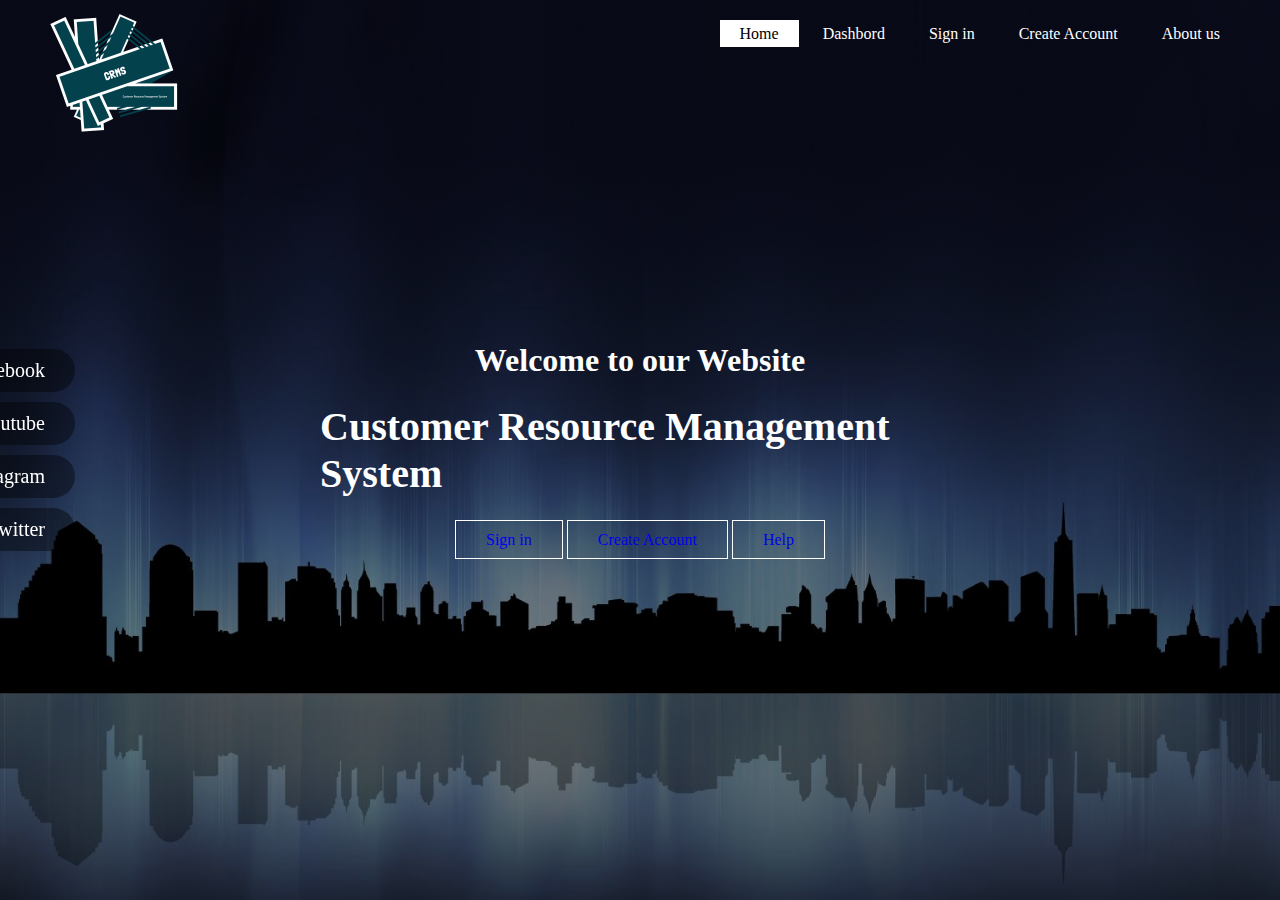
<file: index.html>
<!DOCTYPE html>
<html>
    <head>
        <title>Customer Resource Management System</title>
        <link rel="stylesheet" type="text/css" href="css/style.css"
        <link rel="stylesheet" href="https://cdnjs.cloudflare.com/ajax/libs/font-awesome/5.13.0/css/all.min.css">
          
    </head>
    <body>
        <header>
            <div class="main">
               <div class="logo">
                   <img src="logo_transparent.png"
               </div>
                <u1>
                    <li class="active"><a href="#">Home</a> </li>
                    <li><a href="dashbord.html">Dashbord</a> </li>
                    <li><a href="login.html">Sign in</a> </li>
                    <li><a href="createAcc.html">Create Account</a> </li>
                    <li><a href="about.html">About us</a> </li>
                </u1>
            </div>
            <div class="title">
                <h1>Welcome to our Website</h1>
            </div>
            <div class="title2">
                <h1>Customer Resource Management System</h1>
            </div>
            <div class="button">
                <a href="login.html" class="btn">Sign in</a>
                <a href="createAcc.html" class="btn">Create Account</a>
                <a href="contact.html" class="btn">Help</a>
            </div>
            <div class="social">
      <a href="https://www.facebook.com/">Facebook <i class="fab fa-facebook"></i></a>
      <a href="https://www.youtube.com/">Youtube <i class="fab fa-youtube"></i></a>
      <a href="https://www.instagram.com/">Instagram <i class="fab fa-instagram"></i></a>
      <a href="https://twitter.com/">Twitter <i class="fab fa-twitter"></i></a>
    </div>
        </header>
    </body>
</html>
</file>
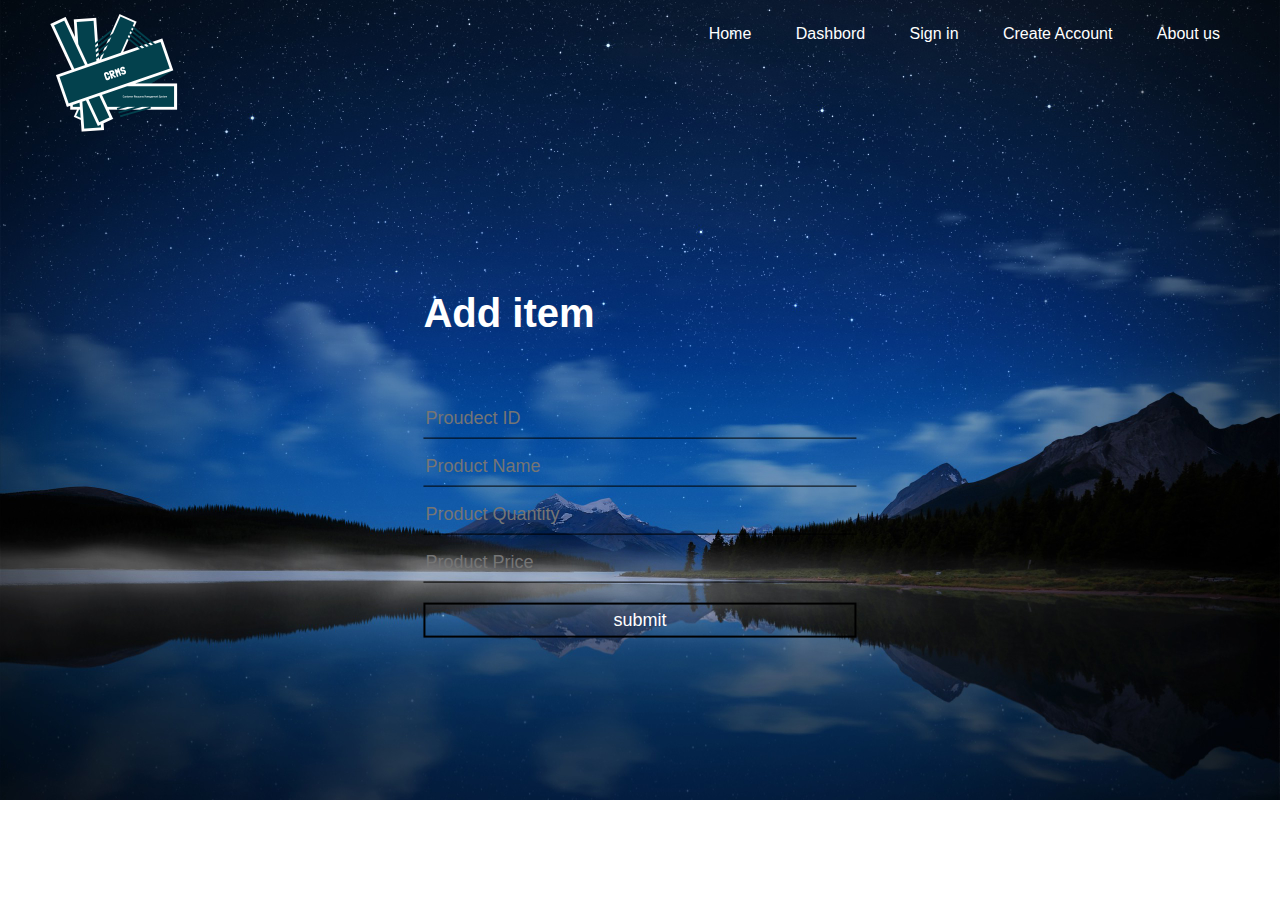
<file: additem.html>
<!DOCTYPE html>
<html>
    <head>
        <title>Customer Resource Management System</title>
        <link rel="stylesheet" type="text/css" href="css/accStyle.css"
        <link rel="stylesheet" href="https://cdnjs.cloudflare.com/ajax/libs/font-awesome/5.13.0/css/all.min.css">
    </head>
    <body>
        <header>
            <div class="main">
               <div class="logo">
                   <img src="logo_transparent.png"
               </div>
                <u1>
                    <li><a href="index.html">Home</a> </li>
                    <li><a href="dashbord.html">Dashbord</a> </li>
                    <li><a href="login.html">Sign in</a> </li>
                    <li><a href="createAcc.html">Create Account</a> </li>
                    <li><a href="about.html">About us</a> </li>
                </u1>
            </div>
             <form method="post" action="proconnect.php">
            <div
             class="login-box">
  <h1> Add item</h1>
  <div class="textbox">
    <i class="fas fa-user"></i>
    <input type="text" name="pid" placeholder="Proudect ID">
  </div>
  
<div class="textbox">
    <i class="fas fa-user"></i>
    <input type="text" name="pname" placeholder="Product Name">
  </div>
  
<div class="textbox">
    <i class="fas fa-user"></i>
    <input type="text" name="pq" placeholder="Product Quantity">
  </div>

  <div class="textbox">
    <i class="fas fa-lock"></i>
    <input type="number" name="price" placeholder="Product Price">
  </div>

  <input type="submit" class="btn" value="submit">
</div>
        </header>
    </body>
</html>
</file>
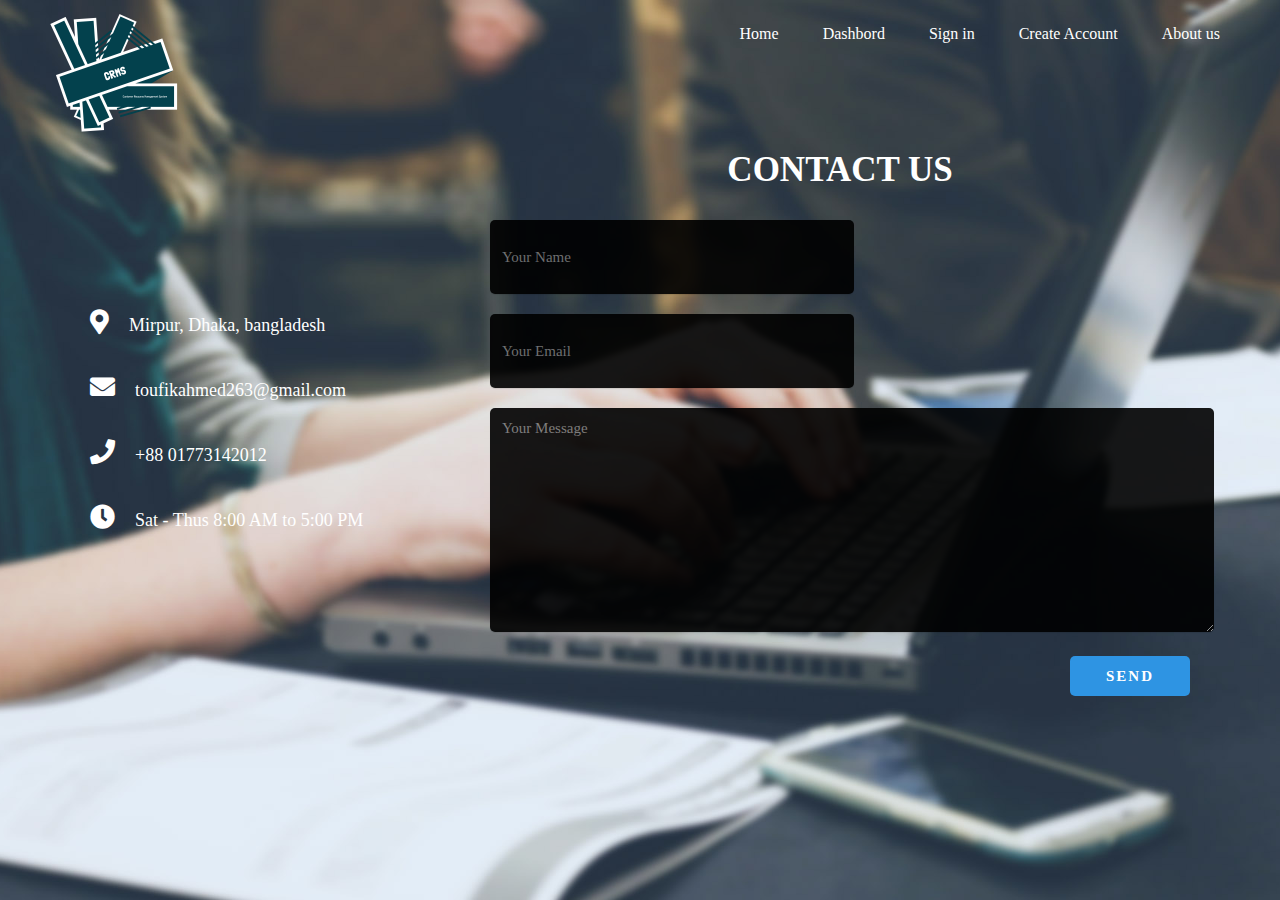
<file: contact.html>
<!DOCTYPE html>
<html lang="en" dir="ltr">
  <head>
    <meta charset="utf-8">
    <meta name="viewport" content="width=device-width, initial-scale=1.0">
    <title>Responsive Contact Form</title>
    <link rel="stylesheet" href="css/contactStyle.css">
    <link rel="stylesheet" href="https://cdnjs.cloudflare.com/ajax/libs/font-awesome/5.13.1/css/all.min.css">
  </head>
  <body>
   <header>
            <div class="main">
               <div class="logo">
                   <img src="logo_transparent.png"
               </div>
                <u1>
                    <li><a href="index.html">Home</a> </li>
                    <li><a href="dashbord.html">Dashbord</a> </li>
                    <li><a href="login.html">Sign in</a> </li>
                    <li><a href="createAcc.html">Create Account</a> </li>
                    <li><a href="about.html">About us</a> </li>
                </u1>
            </div>
    <div class="contact-section">
      <div class="contact-info">
        <div><i class="fas fa-map-marker-alt"></i>Mirpur, Dhaka, bangladesh</div>
        <div><i class="fas fa-envelope"></i>toufikahmed263@gmail.com</div>
        <div><i class="fas fa-phone"></i>+88 01773142012</div>
        <div><i class="fas fa-clock"></i>Sat - Thus 8:00 AM to 5:00 PM</div>
      </div>
       <form method="post" action="helpconnect.php">
      <div class="contact-form">
        <h2>Contact Us</h2>
        <form class="contact" action="" method="post">
          <input type="text" name="name" class="text-box" placeholder="Your Name" required>
          <input type="email" name="email" class="text-box" placeholder="Your Email" required>
          <textarea name="message" rows="5" placeholder="Your Message" required></textarea>
          <input type="submit" name="submit" class="send-btn" value="Send">
        </form>
      </div>
    </div>

  </body>
</html>
</file>
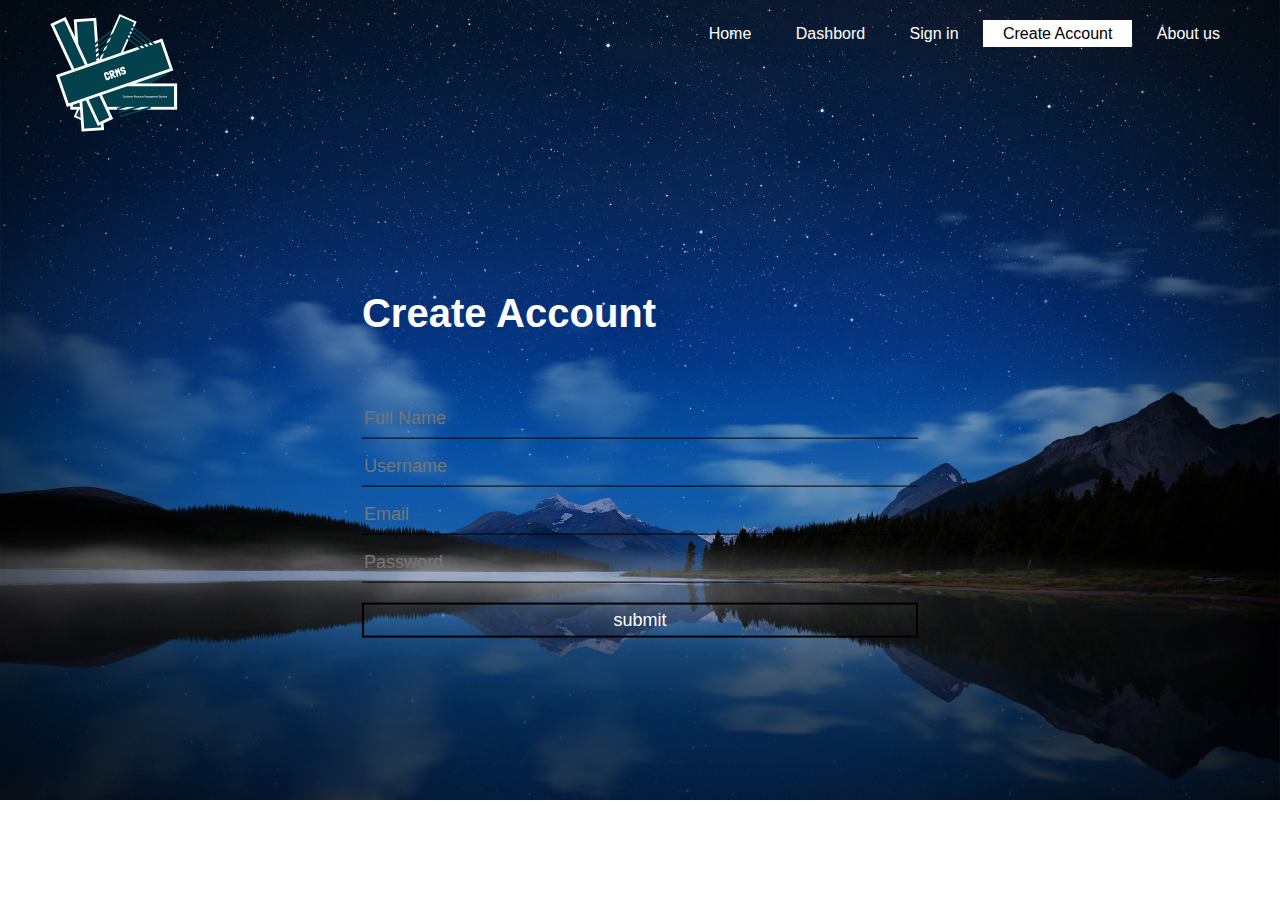
<file: createAcc.html>
<!DOCTYPE html>
<html>
    <head>
        <title>Customer Resource Management System</title>
        <link rel="stylesheet" type="text/css" href="css/accStyle.css"
    </head>
    <body>
        <header>
             <div class="main">
               <div class="logo">
                   <img src="logo_transparent.png"
               </div>
                <u1>
                    <li><a href="index.html">Home</a> </li>
                    <li><a href="dashbord.html">Dashbord</a> </li>
                    <li><a href="login.html">Sign in</a> </li>
                    <li class="active"><a href="#">Create Account</a> </li>
                    <li><a href="about.html">About us</a> </li>
                </u1>
            </div>
            <form method="post" action="connect.php">
            <div
             class="login-box">
  <h1> Create Account</h1>
  <div class="textbox">
    <i class="fas fa-user"></i>
    <input type="text" name="fullname" placeholder="Full Name">
  </div>
  
<div class="textbox">
    <i class="fas fa-user"></i>
    <input type="text" name="username" placeholder="Username">
  </div>
  
<div class="textbox">
    <i class="fas fa-user"></i>
    <input type="text" name="email" placeholder="Email">
  </div>

  <div class="textbox">
    <i class="fas fa-lock"></i>
    <input type="password" name="password" placeholder="Password">
  </div>

  <input type="submit" class="btn" value="submit">
</div>
        </header>
    </body>
</html>
</file>
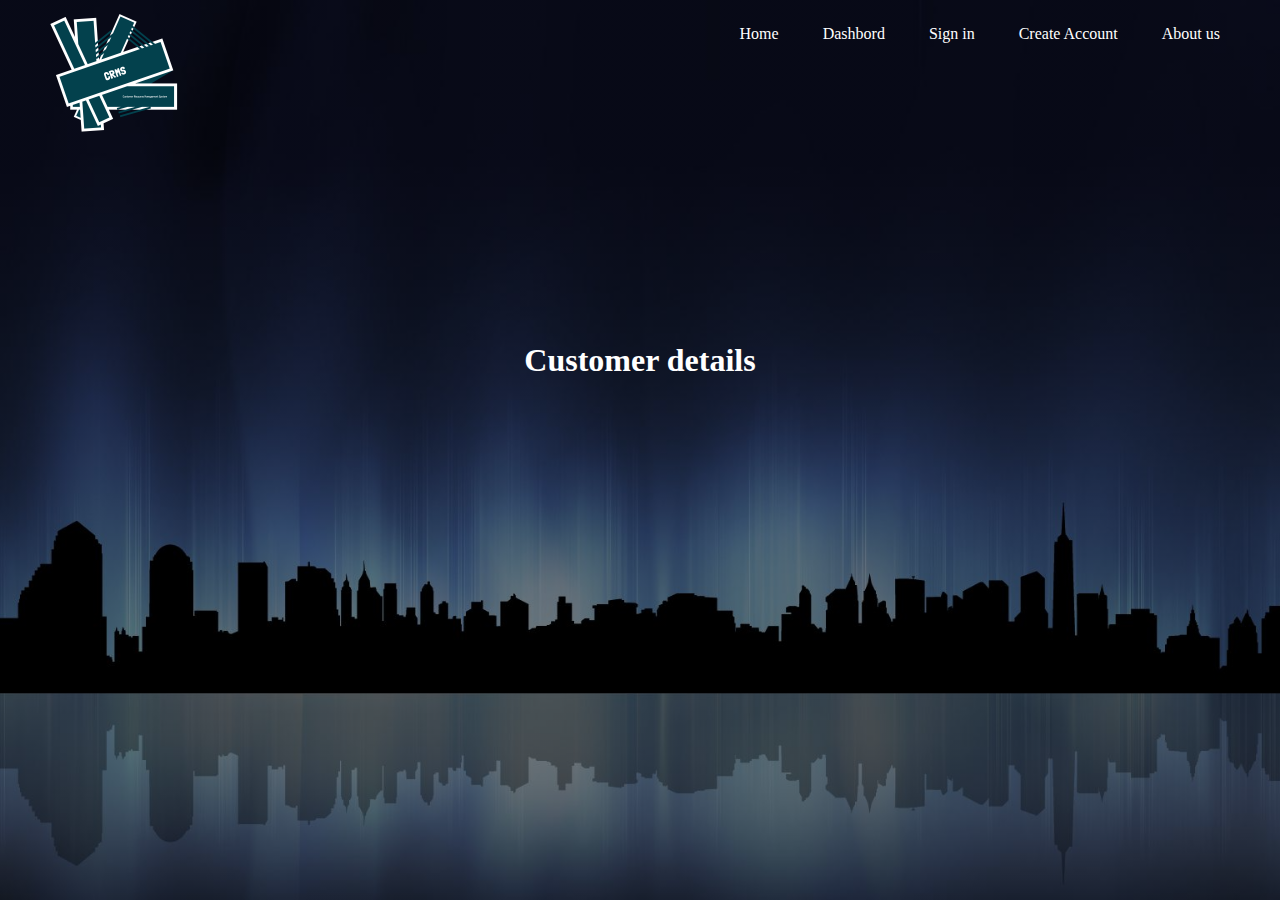
<file: customer.html>
<!DOCTYPE html>
<html>
    <head>
        <title>Customer Resource Management System</title>
        <link rel="stylesheet" type="text/css" href="css/style.css"
        <link rel="stylesheet" href="https://cdnjs.cloudflare.com/ajax/libs/font-awesome/5.13.0/css/all.min.css">
    </head>
    <body>
        <header>
            <div class="main">
               <div class="logo">
                   <img src="logo_transparent.png"
               </div>
                <u1>
                    <li><a href="index.html">Home</a> </li>
                   <li><a href="dashbord.html">Dashbord</a> </li>
                    <li><a href="login.html">Sign in</a> </li>
                    <li><a href="createAcc.html">Create Account</a> </li>
                    <li><a href="about.html">About us</a> </li>
                </u1>
            </div>
            <div class="title">
                <h1>Customer details</h1>
            </div>
        </header>
    </body>
</html>
</file>
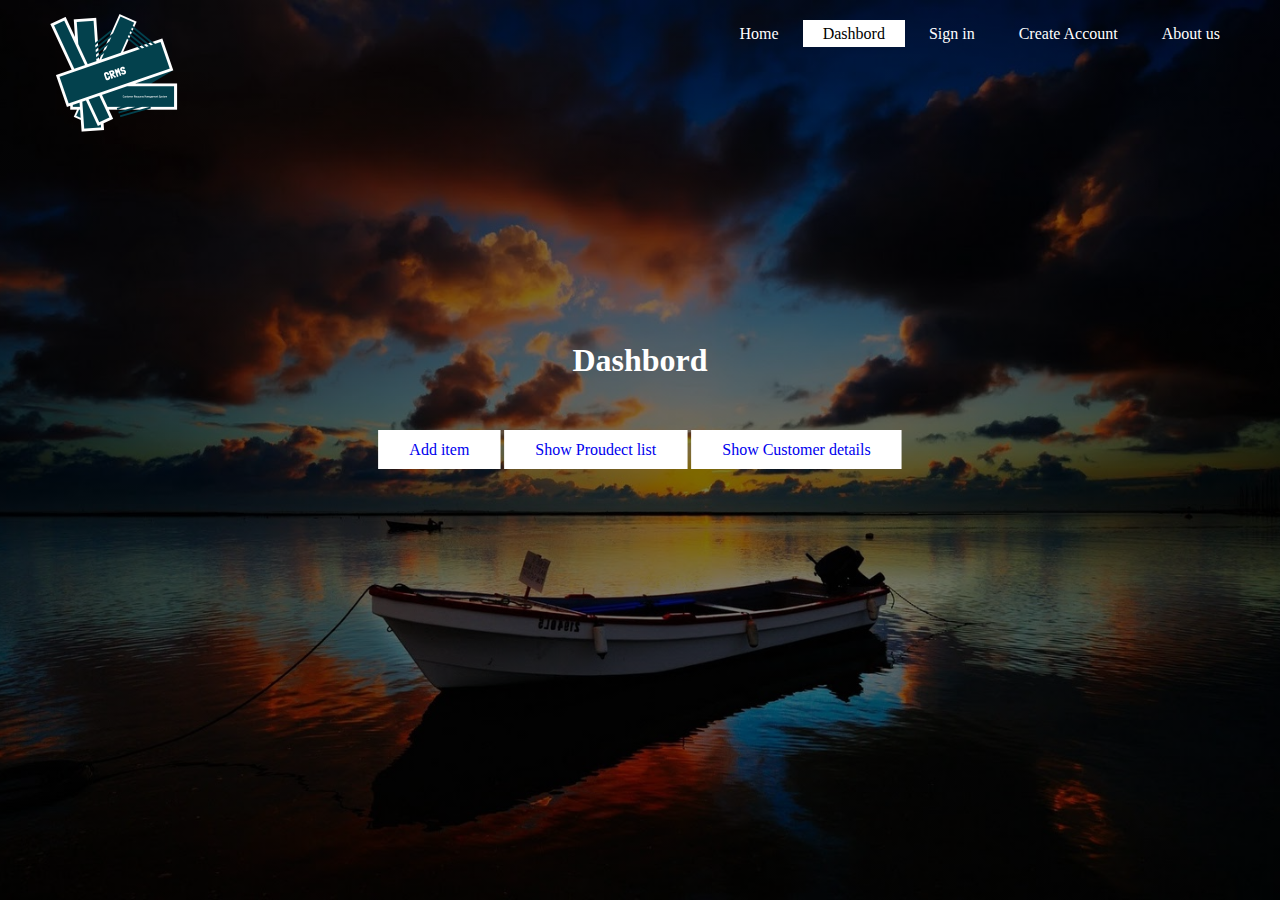
<file: dashbord.html>
<!DOCTYPE html>
<html>
    <head>
        <title>Customer Resource Management System</title>
        <link rel="stylesheet" type="text/css" href="css/dashStyle.css"
        <link rel="stylesheet" href="https://cdnjs.cloudflare.com/ajax/libs/font-awesome/5.13.0/css/all.min.css">
    </head>
    <body>
        <header>
            <div class="main">
               <div class="logo">
                   <img src="logo_transparent.png"
               </div>
                <u1>
                    <li><a href="index.html">Home</a> </li>
                    <li class="active"><a href="#">Dashbord</a> </li>
                    <li><a href="login.html">Sign in</a> </li>
                    <li><a href="createAcc.html">Create Account</a> </li>
                    <li><a href="about.html">About us</a> </li>
                </u1>
            </div>
            <div class="title">
                <h1>Dashbord</h1>
            </div>
            <div class="button">
                <a href="additem.html" class="btn">Add item</a>
                <a href="showProduct.php" class="btn">Show Proudect list</a>
                <a href="paste.php" class="btn">Show Customer details</a>
            </div>
        </header>
    </body>
</html>
</file>
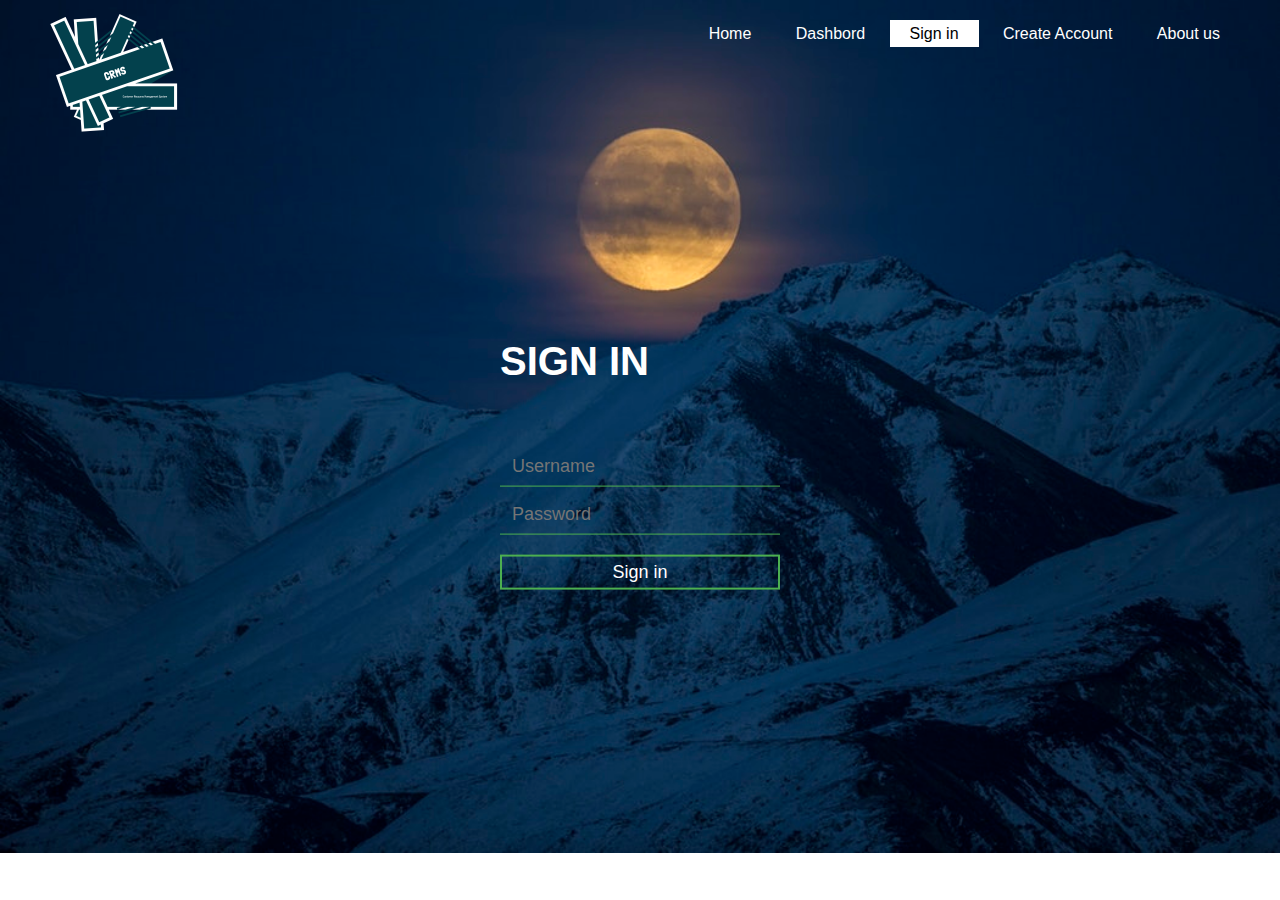
<file: login.html>
<!DOCTYPE html>
<html>
    <head>
        <title>Customer Resource Management System</title>
        <link rel="stylesheet" type="text/css" href="css/loginStyle.css"
    </head>
    <body>
        <header>
             <div class="main">
               <div class="logo">
                   <img src="logo_transparent.png"
               </div>
                <u1>
                    <li><a href="index.html">Home</a> </li>
                    <li><a href="dashbord.html">Dashbord</a> </li>
                    <li class="active"><a href="#">Sign in</a> </li>
                    <li><a href="createAcc.html">Create Account</a> </li>
                    <li><a href="#">About us</a> </li>
                </u1>
            </div>
            <form method="post" action="loginconnect.php">
            <div 
            class="login-box">
  <h1> SIGN IN</h1>
  <div class="textbox">
    <i class="fas fa-user"></i>
    <input type="text" placeholder="Username">
  </div>

  <div class="textbox">
    <i class="fas fa-lock"></i>
    <input type="password" placeholder="Password">
  </div>

  <input type="submit" class="btn" value="Sign in">
</div>
        </header>
    </body>
</html>
</file>
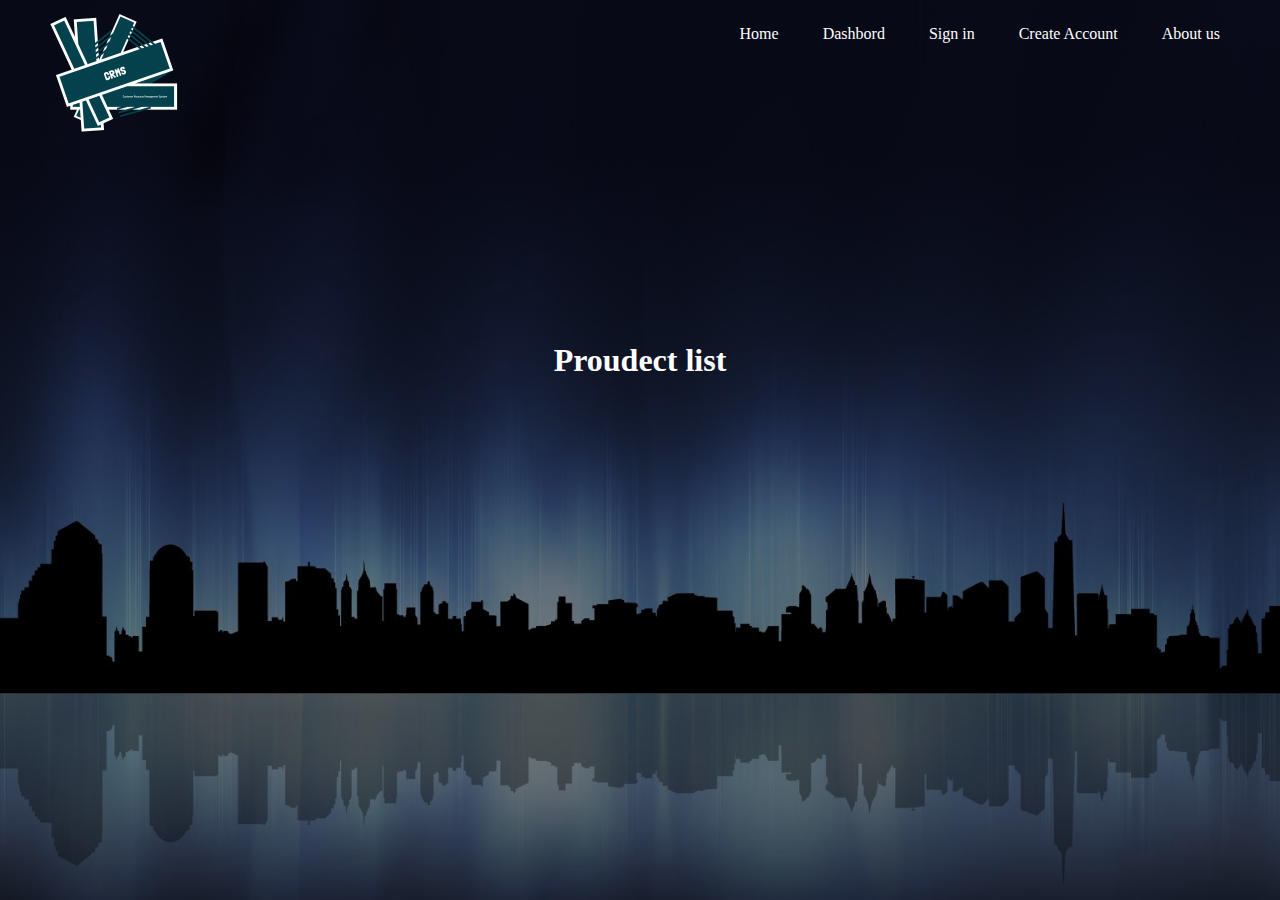
<file: product.html>
<!DOCTYPE html>
<html>
    <head>
        <title>Customer Resource Management System</title>
        <link rel="stylesheet" type="text/css" href="css/style.css"
        <link rel="stylesheet" href="https://cdnjs.cloudflare.com/ajax/libs/font-awesome/5.13.0/css/all.min.css">
    </head>
    <body>
        <header>
            <div class="main">
               <div class="logo">
                   <img src="logo_transparent.png"
               </div>
                <u1>
                    <li><a href="index.html">Home</a> </li>
                     <li><a href="dashbord.html">Dashbord</a> </li>
                    <li><a href="login.html">Sign in</a> </li>
                    <li><a href="createAcc.html">Create Account</a> </li>
                    <li><a href="about.html">About us</a> </li>
                </u1>
            </div>
            <div class="title">
                <h1>Proudect list</h1>
            </div>
        </header>
    </body>
</html>
</file>
<file: css/contactStyle.css>
@import url('https://fonts.googleapis.com/css2?family=Poppins:wght@400;500;600;700&display=swap');

*{
    margin: 0;
    padding: 0;
    font-family: Centuty Gothic;
}

header{
    background: url(../background.jpg) no-repeat;
    height: 100vh;
    background-size: cover;
    background-position: center;
}

u1{
    float: right;
    list-style-type: none;
    margin-top: 25px;
}
u1 li{
    display: inline-block;
    
}
u1 li a{
    text-decoration: none;
    color: #fff;
    padding: 5px 20px;
    border: 1px solid transparrent;
    transition: 0.6s ease;
}

u1 li a:hover{
    background-color: #fff;
    color: #000;
}

u1 li.active a{
    background-color: #fff;
    color: #000;
}
.logo img{
    float: left;
    width: 150px;
    height: auto;
}
.main{
    max-width: 1200px;
    margin: auto;
}
.title{
    position: absolute;
    top: 40%;
    left: 50%;
    transform: translate(-50%,-50%);
}
.title2{
    position: absolute;
    top: 50%;
    left: 50%;
    transform: translate(-50%,-50%);
}
.title h1{
    color: #fff;
    font-size: :70px;
}
.title2 h1{
    color: #fff;
    font-size: 40px;
}
.button{
    position: absolute;
    top: 60%;
    left: 50%;
    transform: translate(-50%,-50%);
}
.btn{
    border: 1px solid #fff;
    padding: 10px 30px;
    text-decoration: none
}
.btn:hover{
    background-color: #fff;
    color: #000;
}

.contact-section{
  width: 100%;
  display: flex;
  justify-content: center;
  align-items: center;
}

.contact-info{
  color: #fff;
  max-width: 500px;
  line-height: 65px;
  padding-left: 50px;
  font-size: 18px;
}

.contact-info i{
  margin-right: 20px;
  font-size: 25px;
}

.contact-form{
  max-width: 700px;
  margin-right: 50px;
}

.contact-info, .contact-form{
  flex: 1;
}

.contact-form h2{
  color: #fff;
  text-align: center;
  font-size: 35px;
  text-transform: uppercase;
  margin-bottom: 30px;
}

.contact-form .text-box{
  background: #000;
  color: #fff;
  border: none;
  width: calc(50% - 10px);
  height: 50px;
  padding: 12px;
  font-size: 15px;
  border-radius: 5px;
  box-shadow: 0 1px 1px rgba(0, 0, 0, 0.1);
  margin-bottom: 20px;
  opacity: 0.9;
}

.contact-form .text-box:first-child{
  margin-right: 15px;
}

.contact-form textarea{
  background: #000;
  color: #fff;
  border: none;
  width: 100%;
  padding: 12px;
  font-size: 15px;
  min-height: 200px;
  max-height: 400px;
  resize: vertical;
  border-radius: 5px;
  box-shadow: 0 1px 1px rgba(0, 0, 0, 0.1);
  margin-bottom: 20px;
  opacity: 0.9;
}

.contact-form .send-btn{
  float: right;
  background: #2E94E3;
  color: #fff;
  border: none;
  width: 120px;
  height: 40px;
  font-size: 15px;
  font-weight: 600;
  text-transform: uppercase;
  letter-spacing: 2px;
  border-radius: 5px;
  cursor: pointer;
  transition: 0.3s;
  transition-property: background;
}

.contact-form .send-btn:hover{
  background: #0582E3;
}

@media screen and (max-width: 950px){
  .contact-section{
    flex-direction: column;
  }

  .contact-info, .contact-form{
    margin: 30px 50px;
  }

  .contact-form h2{
    font-size: 30px;
  }

  .contact-form .text-box{
    width: 100%;
  }
}

/*css for alert messages*/

.alert-success{
  z-index: 1;
  background: #D4EDDA;
  font-size: 18px;
  padding: 20px 40px;
  min-width: 420px;
  position: fixed;
  right: 0;
  top: 10px;
  border-left: 8px solid #3AD66E;
  border-radius: 4px;
}

.alert-error{
  z-index: 1;
  background: #FFF3CD;
  font-size: 18px;
  padding: 20px 40px;
  min-width: 420px;
  position: fixed;
  right: 0;
  top: 10px;
  border-left: 8px solid #FFA502;
  border-radius: 4px;
}
</file>
<file: css/accStyle.css>
body{
  margin: 0;
  padding: 0;
  font-family: sans-serif;
  background: url(../night.jpg) no-repeat;
  background-size: cover;
}
u1{
    float: right;
    list-style-type: none;
    margin-top: 25px;
}
u1 li{
    display: inline-block;
    
}
u1 li a{
    text-decoration: none;
    color: #fff;
    padding: 5px 20px;
    border: 1px solid transparrent;
    transition: 0.6s ease;
}

u1 li a:hover{
    background-color: #fff;
    color: #000;
}

u1 li.active a{
    background-color: #fff;
    color: #000;
}
.logo img{
    float: left;
    width: 150px;
    height: auto;
}
.main{
    max-width: 1200px;
    margin: auto;
}
.title{
    position: absolute;
    top: 40%;
    left: 50%;
    transform: translate(-50%,-50%);
}
.title2{
    position: absolute;
    top: 50%;
    left: 50%;
    transform: translate(-50%,-50%);
}
.title h1{
    color: #fff;
    font-size: :70px;
}
.title2 h1{
    color: #fff;
    font-size: 40px;
}
.button{
    position: absolute;
    top: 60%;
    left: 50%;
    transform: translate(-50%,-50%);
}
.btn{
    border: 1px solid #fff;
    padding: 10px 30px;
    text-decoration: none
}
.btn:hover{
    background-color: #fff;
    color: #000;
}
.login-box{
  width: auto;
  position: absolute;
  top: 50%;
  left: 50%;
  transform: translate(-50%,-50%);
  color: white;
}
.login-box h1{
  float: left;
  font-size: 40px;
  margin-bottom: 50px;
  padding: 13px 0;
}
.textbox{
  width: 100%;
  overflow: hidden;
  font-size: 20px;
  padding: 8px 0;
  margin: 8px 0;
  border-bottom: 1px solid #000;
}
.textbox i{
  width: 26px;
  float: left;
  text-align: center;
}
.textbox input{
  border: none;
  outline: none;
  background: none;
  color: white;
  font-size: 18px;
  width: 100%;
  float: left;
  margin: auto;
}
.btn{
  width: 100%;
  background: none;
  border: 2px solid #000;
  color: white;
  padding: 5px;
  font-size: 18px;
  cursor: pointer;
  margin: 12px 0;
}
</file>
<file: css/loginStyle.css>
body{
  margin: 0;
  padding: 0;
  font-family: sans-serif;
  background: url(../bg.jpg) no-repeat;
  background-size: cover;
}
u1{
    float: right;
    list-style-type: none;
    margin-top: 25px;
}
u1 li{
    display: inline-block;
    
}
u1 li a{
    text-decoration: none;
    color: #fff;
    padding: 5px 20px;
    border: 1px solid transparrent;
    transition: 0.6s ease;
}

u1 li a:hover{
    background-color: #fff;
    color: #000;
}

u1 li.active a{
    background-color: #fff;
    color: #000;
}
.logo img{
    float: left;
    width: 150px;
    height: auto;
}
.main{
    max-width: 1200px;
    margin: auto;
}
.title{
    position: absolute;
    top: 40%;
    left: 50%;
    transform: translate(-50%,-50%);
}
.title2{
    position: absolute;
    top: 50%;
    left: 50%;
    transform: translate(-50%,-50%);
}
.title h1{
    color: #fff;
    font-size: :70px;
}
.title2 h1{
    color: #fff;
    font-size: 40px;
}
.button{
    position: absolute;
    top: 60%;
    left: 50%;
    transform: translate(-50%,-50%);
}
.btn{
    border: 1px solid #fff;
    padding: 10px 30px;
    text-decoration: none
}
.btn:hover{
    background-color: #fff;
    color: #000;
}
.login-box{
  width: 280px;
  position: absolute;
  top: 50%;
  left: 50%;
  transform: translate(-50%,-50%);
  color: white;
}
.login-box h1{
  float: left;
  font-size: 40px;
  margin-bottom: 50px;
  padding: 13px 0;
}
.textbox{
  width: 100%;
  overflow: hidden;
  font-size: 20px;
  padding: 8px 0;
  margin: 8px 0;
  border-bottom: 1px solid #4caf50;
}
.textbox i{
  width: 26px;
  float: left;
  text-align: center;
}
.textbox input{
  border: none;
  outline: none;
  background: none;
  color: white;
  font-size: 18px;
  width: 80%;
  float: left;
  margin: 0 10px;
}
.btn{
  width: 100%;
  background: none;
  border: 2px solid #4caf50;
  color: white;
  padding: 5px;
  font-size: 18px;
  cursor: pointer;
  margin: 12px 0;
}
</file>
